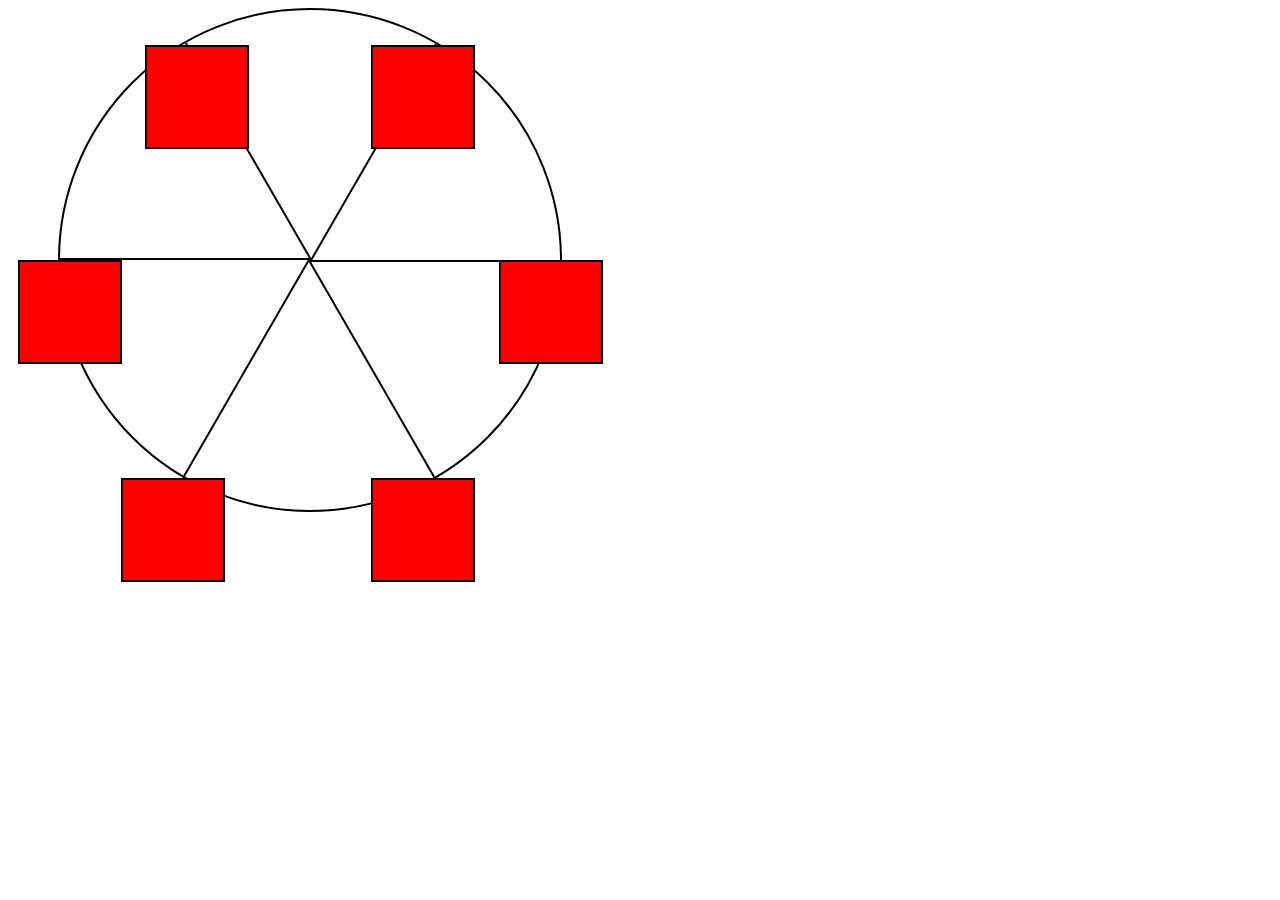
<file: learn-css-animation-by-building-a-ferris-wheel/index.html>
<!DOCTYPE html>
<html lang="en">
  <head>
    <meta charset="UTF-8">
    <title>Ferris Wheel</title>
    <link rel="stylesheet" href="./styles.css">
  </head>
  <body>
    <div class="wheel">
      <span class="line"></span>
      <span class="line"></span>
      <span class="line"></span>
      <span class="line"></span>
      <span class="line"></span>
      <span class="line"></span>

      <div class="cabin"></div>
      <div class="cabin"></div>
      <div class="cabin"></div>
      <div class="cabin"></div>
      <div class="cabin"></div>
      <div class="cabin"></div>
    </div>
  </body>
</html>
</file>
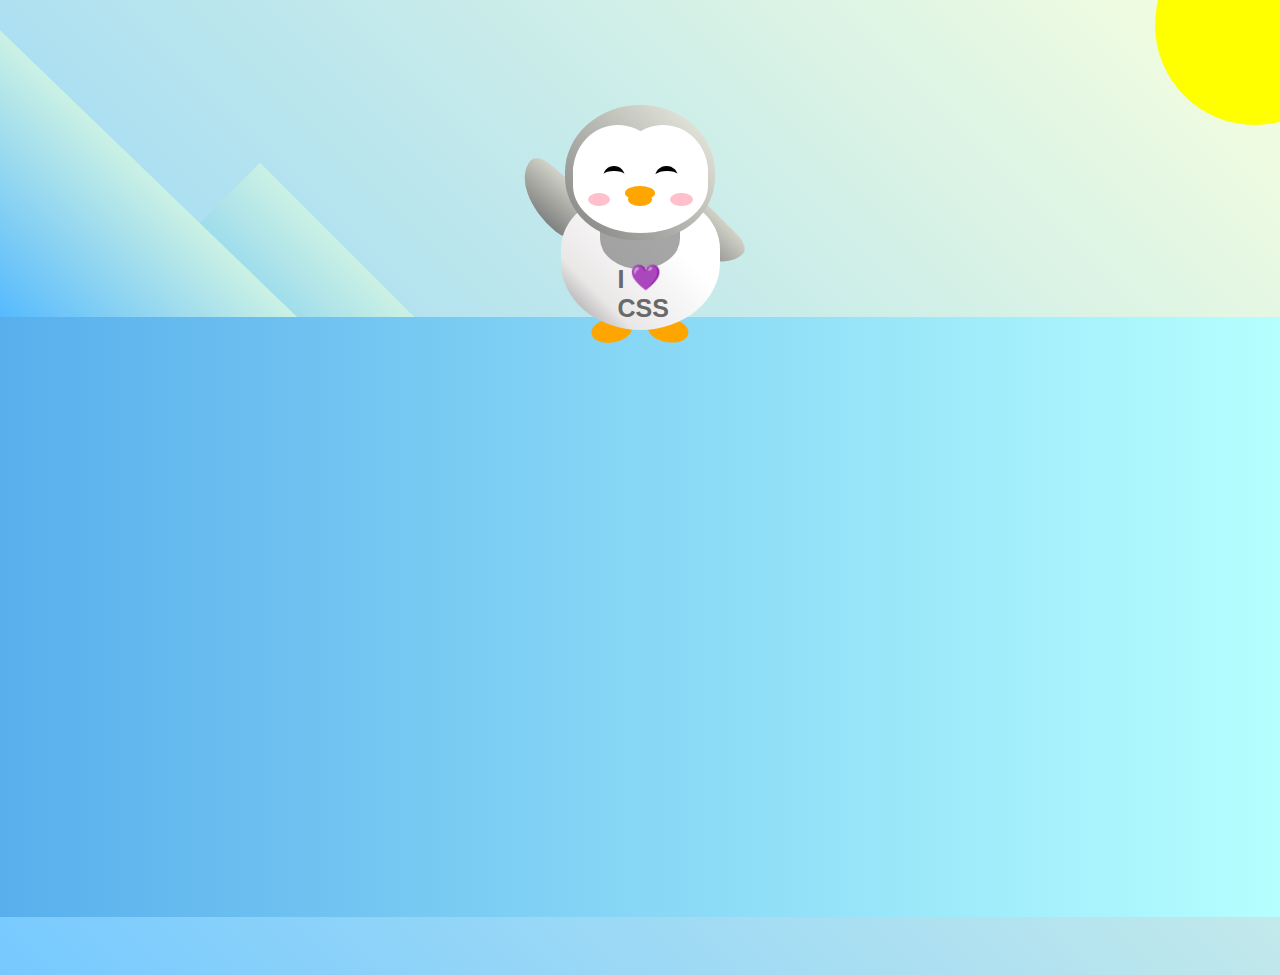
<file: learn-css-transforms-by-building-a-penguin/index.html>
<!DOCTYPE html>
<html lang="en">
  <head>
    <meta charset="UTF-8" />
    <link rel="stylesheet" href="./styles.css" />
    <title>Penguin</title>
    <meta name="viewport" content="width=device-width, initial-scale=1.0" />
  </head>

  <body>
    <div class="left-mountain"></div>
    <div class="back-mountain"></div>
    <div class="sun"></div>
    <div class="penguin">
      <div class="penguin-head">
        <div class="face left"></div>
        <div class="face right"></div>
        <div class="chin"></div>
        <div class="eye left">
          <div class="eye-lid"></div>
        </div>
        <div class="eye right">
          <div class="eye-lid"></div>
        </div>
        <div class="blush left"></div>
        <div class="blush right"></div>
        <div class="beak top"></div>
        <div class="beak bottom"></div>
      </div>
      <div class="shirt">
        <div>💜</div>
        <p>I CSS</p>
      </div> 
      <div class="penguin-body">
        <div class="arm left"></div>
        <div class="arm right"></div>
        <div class="foot left"></div>
        <div class="foot right"></div>
      </div>
    </div>

    <div class="ground"></div>
  </body>
</html>
</file>
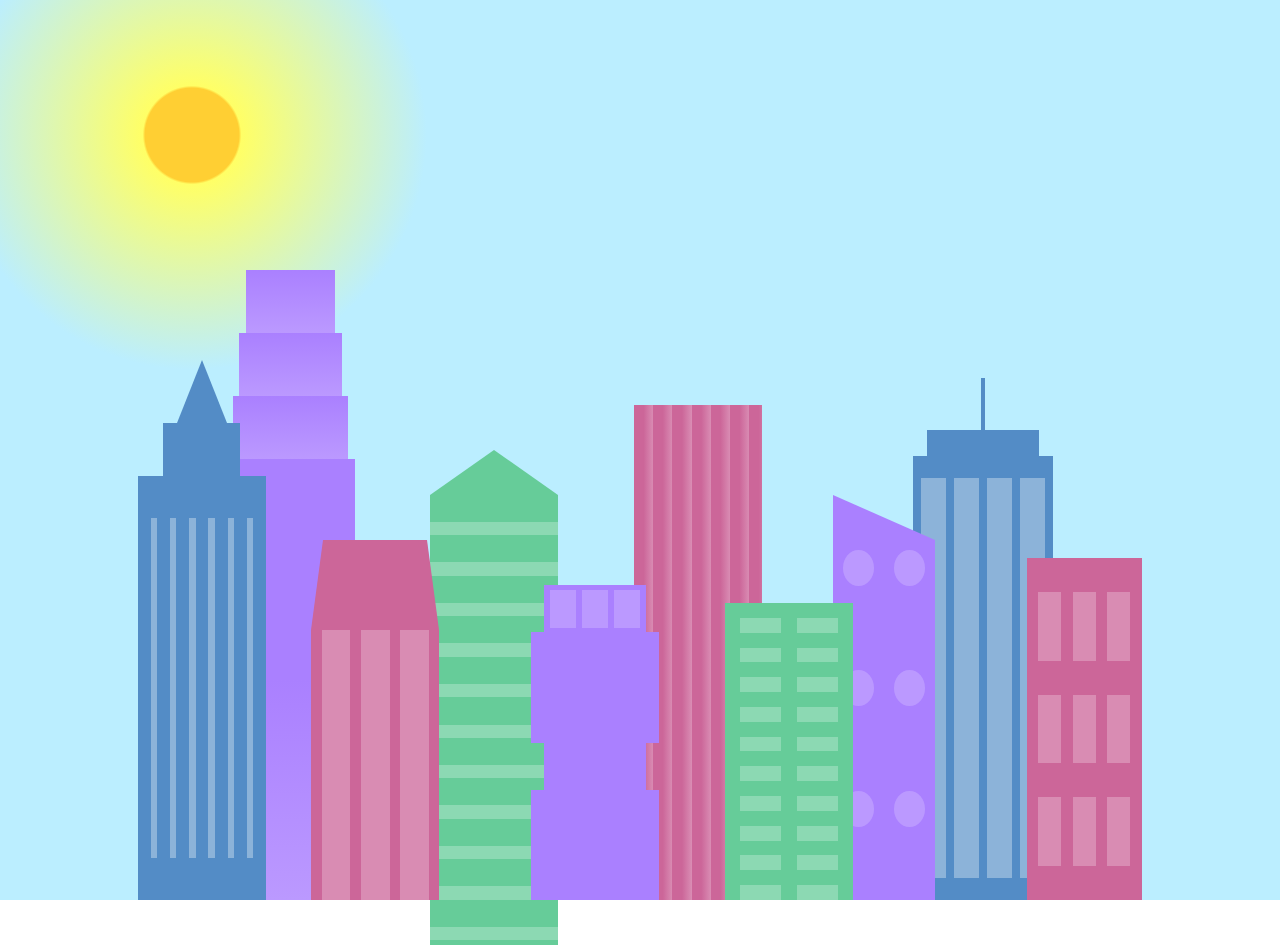
<file: learn-css-variables-by-building-a-city-skyline/index.html>
<!DOCTYPE html>
<html lang="en">    
  <head>
    <meta charset="UTF-8">
    <title>City Skyline</title>
    <link href="styles.css" rel="stylesheet" />   
  </head>

  <body>
    <div class="background-buildings sky">
      <div></div>
      <div></div>
      <div class="bb1 building-wrap">
        <div class="bb1a bb1-window"></div>
        <div class="bb1b bb1-window"></div>
        <div class="bb1c bb1-window"></div>
        <div class="bb1d"></div>
      </div>
      <div class="bb2">
        <div class="bb2a"></div>
        <div class="bb2b"></div>
      </div>
      <div class="bb3"></div>
      <div></div>
      <div class="bb4 building-wrap">
        <div class="bb4a"></div>
        <div class="bb4b"></div>
        <div class="bb4c window-wrap">
          <div class="bb4-window"></div>
          <div class="bb4-window"></div>
          <div class="bb4-window"></div>
          <div class="bb4-window"></div>
        </div>
      </div>
      <div></div>
      <div></div>
    </div>

    <div class="foreground-buildings">
      <div></div>
      <div></div>
      <div class="fb1 building-wrap">
        <div class="fb1a"></div>
        <div class="fb1b"></div>
        <div class="fb1c"></div>
      </div>
      <div class="fb2">
        <div class="fb2a"></div>
        <div class="fb2b window-wrap">
          <div class="fb2-window"></div>
          <div class="fb2-window"></div>
          <div class="fb2-window"></div>
        </div>
      </div>
      <div></div>
      <div class="fb3 building-wrap">
        <div class="fb3a window-wrap">
          <div class="fb3-window"></div>
          <div class="fb3-window"></div>
          <div class="fb3-window"></div>
        </div>
        <div class="fb3b"></div>
        <div class="fb3a"></div>
        <div class="fb3b"></div>
      </div>
      <div class="fb4">
        <div class="fb4a"></div>
        <div class="fb4b">
          <div class="fb4-window"></div>
          <div class="fb4-window"></div>
          <div class="fb4-window"></div>
          <div class="fb4-window"></div>
          <div class="fb4-window"></div>
          <div class="fb4-window"></div>
        </div>
      </div>
      <div class="fb5"></div>
      <div class="fb6"></div>
      <div></div>
      <div></div>
    </div>
  </body>
</html>
</file>
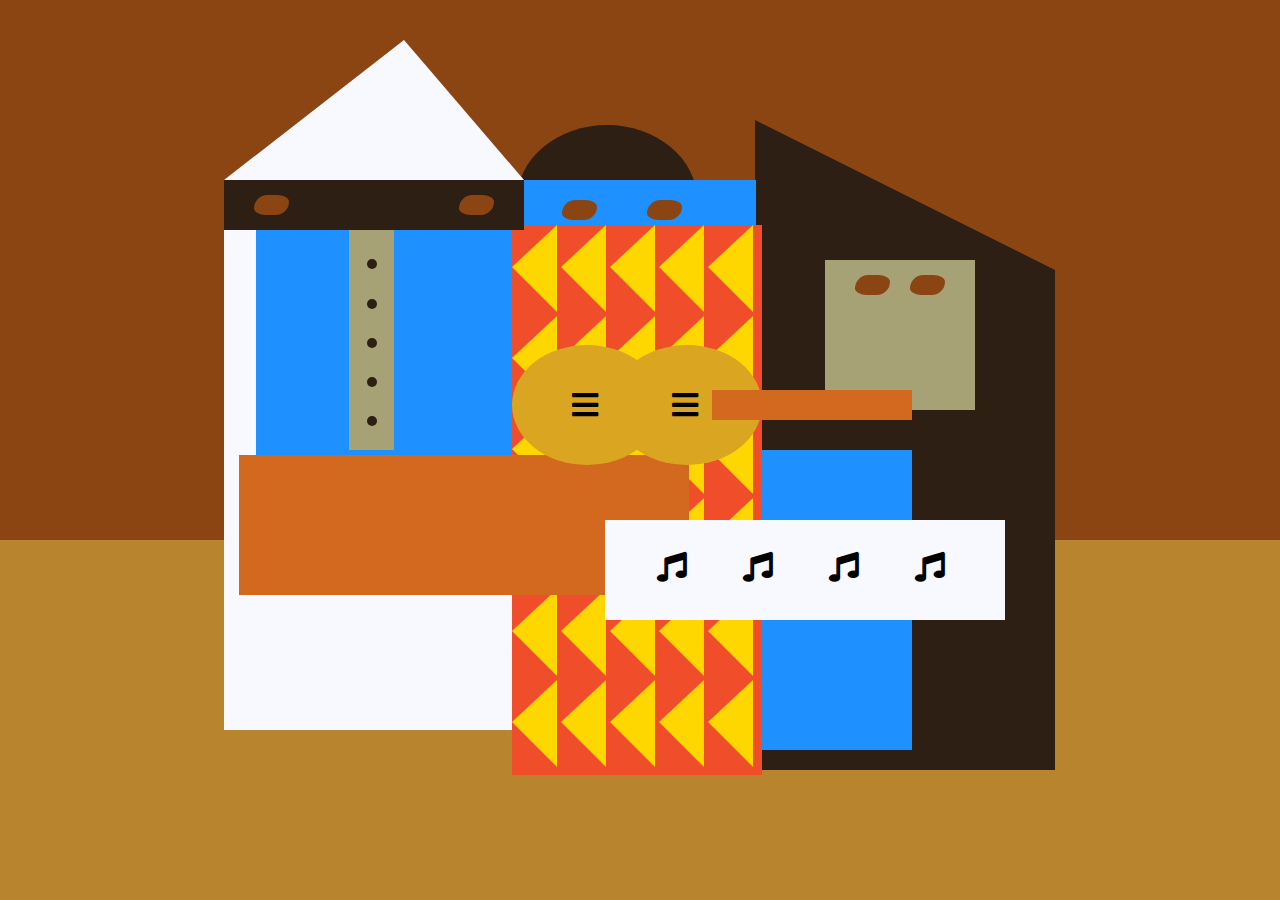
<file: learn-intermediate-css-by-building-a-picasso-paintin/index.html>
<!DOCTYPE html>
<html lang="en">
  <head>
    <meta charset="utf-8">
    <title>Picasso Painting</title>
    <link rel="stylesheet" href="./styles.css" />
    <link rel="stylesheet" href="https://use.fontawesome.com/releases/v5.8.2/css/all.css">
  </head>
  <body>
    <div id="back-wall"></div>
    <div class="characters">
      <div id="offwhite-character">
        <div id="white-hat"></div>
        <div id="black-mask">
          <div class="eyes left"></div>
          <div class="eyes right"></div>
        </div>
        <div id="gray-instrument">
          <div class="black-dot"></div>
          <div class="black-dot"></div>
          <div class="black-dot"></div>
          <div class="black-dot"></div>
          <div class="black-dot"></div>
        </div>
        <div id="tan-table"></div>
      </div>
      <div id="black-character">
        <div id="black-hat"></div>
        <div id="gray-mask">
          <div class="eyes left"></div>
          <div class="eyes right"></div>
        </div>
        <div id="white-paper">
          <i class="fas fa-music"></i>
          <i class="fas fa-music"></i>
          <i class="fas fa-music"></i>
          <i class="fas fa-music"></i>
        </div>
      </div>
      <div class="blue" id="blue-left"></div>
      <div class="blue" id="blue-right"></div>
      <div id="orange-character">
        <div id="black-round-hat"></div>
        <div id="eyes-div">
          <div class="eyes left"></div>
          <div class="eyes right"></div>
        </div>
        <div id="triangles">
          <div class="triangle"></div>
          <div class="triangle"></div>
          <div class="triangle"></div>
          <div class="triangle"></div>
          <div class="triangle"></div>
          <div class="triangle"></div>
          <div class="triangle"></div>
          <div class="triangle"></div>
          <div class="triangle"></div>
          <div class="triangle"></div>
          <div class="triangle"></div>
          <div class="triangle"></div>
          <div class="triangle"></div>
          <div class="triangle"></div>
          <div class="triangle"></div>
          <div class="triangle"></div>
          <div class="triangle"></div>
          <div class="triangle"></div>
          <div class="triangle"></div>
          <div class="triangle"></div>
          <div class="triangle"></div>
          <div class="triangle"></div>
          <div class="triangle"></div>
          <div class="triangle"></div>
          <div class="triangle"></div>
          <div class="triangle"></div>
          <div class="triangle"></div>
          <div class="triangle"></div>
          <div class="triangle"></div>
          <div class="triangle"></div>
        </div>
        <div id="guitar">
          <div class="guitar" id="guitar-left">
            <i class="fas fa-bars"></i>
          </div>
          <div class="guitar" id="guitar-right">
            <i class="fas fa-bars"></i>
          </div>
          <div id="guitar-neck"></div>
        </div>
      </div>
    </div>
  </body>
</html>
</file>
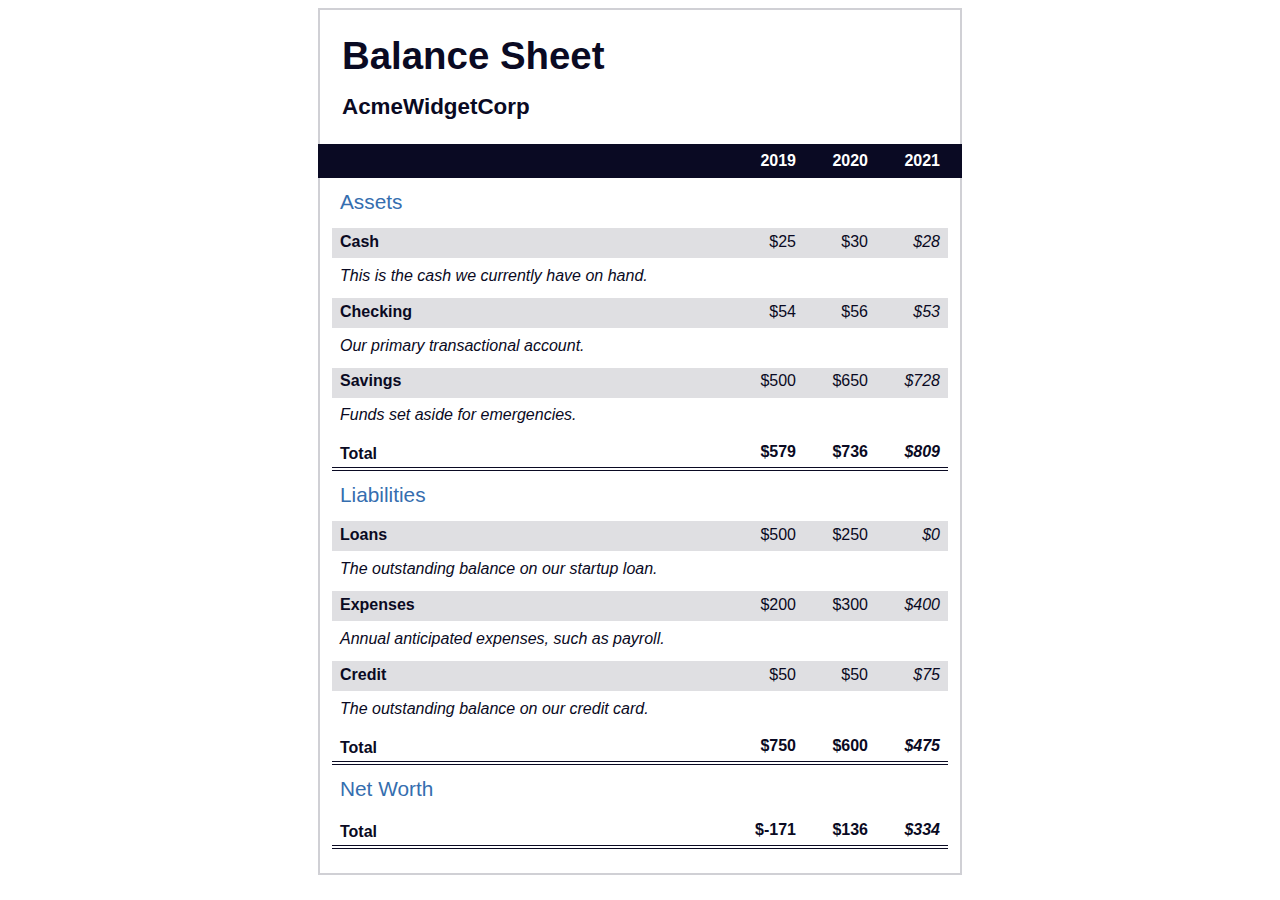
<file: learn-more-about-css-pseudo-selectors-by-building-a-balance-sheet/index.html>
<!DOCTYPE html>
<html lang="en">
  <head>
    <meta charset="UTF-8">
    <meta name="viewport" content="width=device-width, initial-scale=1.0">
    <title>Balance Sheet</title>
    <link rel="stylesheet" href="./styles.css">
  </head>
  <body>
    <main>
      <section>
        <h1>
          <span class="flex">
            <span>AcmeWidgetCorp</span>
            <span>Balance Sheet</span>
          </span>
        </h1>
        <div id="years" aria-hidden="true">
          <span class="year">2019</span>
          <span class="year">2020</span>
          <span class="year">2021</span>
        </div>
        <div class="table-wrap">
          <table>
            <caption>Assets</caption>
            <thead>
              <tr>
                <td></td>
                <th><span class="sr-only year">2019</span></th>
                <th><span class="sr-only year">2020</span></th>
                <th class="current"><span class="sr-only year">2021</span></th>
              </tr>
            </thead>
            <tbody>
              <tr class="data">
                <th>Cash <span class="description">This is the cash we currently have on hand.</span></th>
                <td>$25</td>
                <td>$30</td>
                <td class="current">$28</td>
              </tr>
              <tr class="data">
                <th>Checking <span class="description">Our primary transactional account.</span></th>
                <td>$54</td>
                <td>$56</td>
                <td class="current">$53</td>
              </tr>
              <tr class="data">
                <th>Savings <span class="description">Funds set aside for emergencies.</span></th>
                <td>$500</td>
                <td>$650</td>
                <td class="current">$728</td>
              </tr>
              <tr class="total">
                <th>Total <span class="sr-only">Assets</span></th>
                <td>$579</td>
                <td>$736</td>
                <td class="current">$809</td>
              </tr>
            </tbody>
          </table>
          <table>
            <caption>Liabilities</caption>
            <thead>
              <tr>
              <td></td>
              <th><span class="sr-only">2019</span></th>
              <th><span class="sr-only">2020</span></th>
              <th><span class="sr-only">2021</span></th>
              </tr>
            </thead>
            <tbody>
              <tr class="data">
                <th>Loans <span class="description">The outstanding balance on our startup loan.</span></th>
                <td>$500</td>
                <td>$250</td>
                <td class="current">$0</td>
              </tr>
              <tr class="data">
                <th>Expenses <span class="description">Annual anticipated expenses, such as payroll.</span></th>
                <td>$200</td>
                <td>$300</td>
                <td class="current">$400</td>
              </tr>
              <tr class="data">
                <th>Credit <span class="description">The outstanding balance on our credit card.</span></th>
                <td>$50</td>
                <td>$50</td>
                <td class="current">$75</td>
              </tr>
              <tr class="total">
                <th>Total <span class="sr-only">Liabilities</span></th>
                <td>$750</td>
                <td>$600</td>
                <td class="current">$475</td>
              </tr>
            </tbody>
          </table>
          <table>
            <caption>Net Worth</caption>
            <thead>
              <tr>
              <td></td>
              <th><span class="sr-only">2019</span></th>
              <th><span class="sr-only">2020</span></th>
              <th><span class="sr-only">2021</span></th>
              </tr>
            </thead>
            <tbody>
              <tr class="total">
                <th>Total <span class="sr-only">Net Worth</span></th>
                <td>$-171</td>
                <td>$136</td>
                <td class="current">$334</td>
              </tr>
            </tbody>
          </table>
        </div>
      </section>
    </main>
  </body>
</html>
</file>
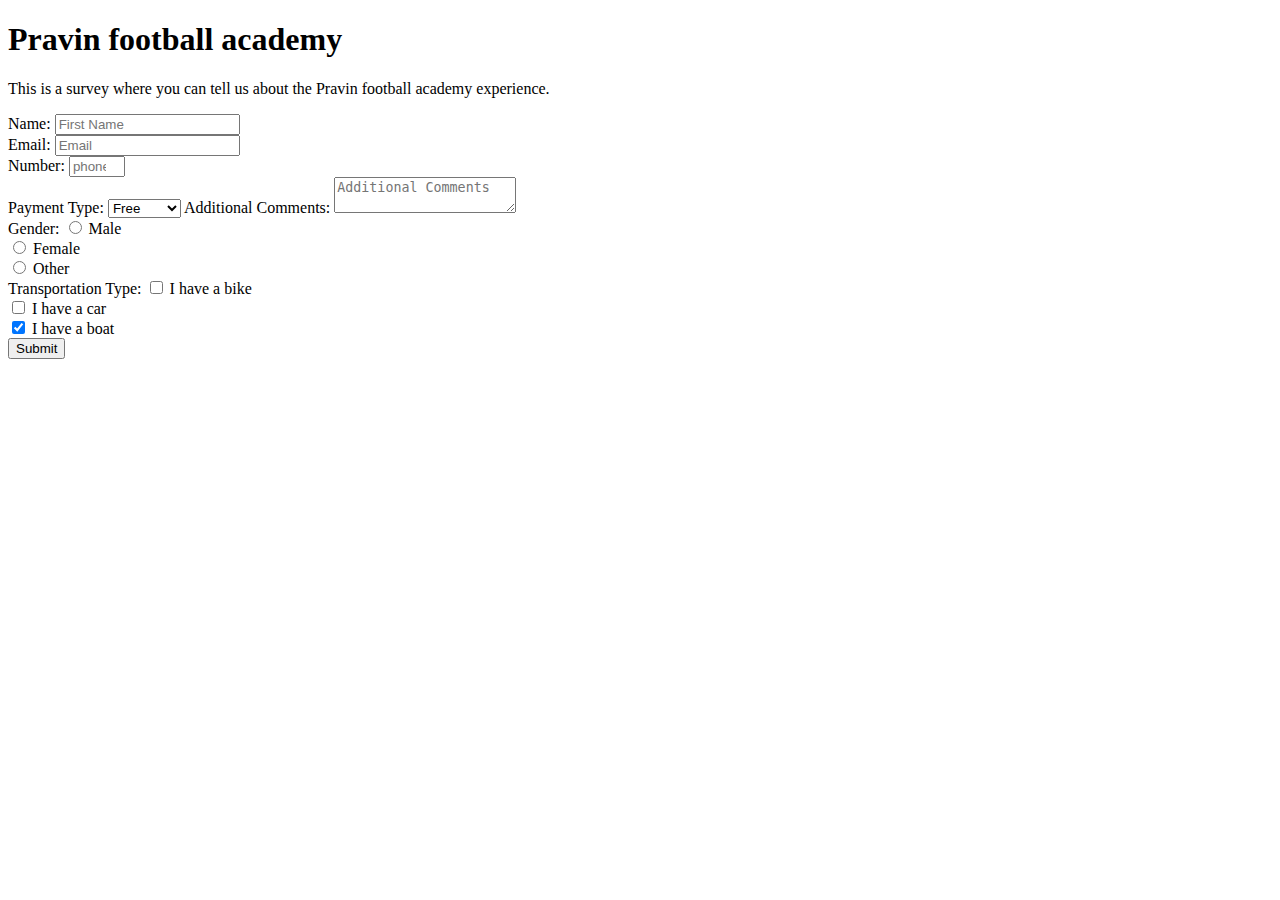
<file: Survey Form/Survey Form.html>
<!DOCTYPE html>
<html lang="en">
<head>
  <title>Registration Page</title>
</head>
<body>
  <script type="text/javascript" src="https://cdn.freecodecamp.org/testable-projects-fcc/v1/bundle.js"></script>
  
    <h1 id="title">Pravin football academy</h1>
    <p id="description">
      This is a survey where you can tell us about the Pravin football academy experience.
    </p>
    <form id="survey-form">
      <label id="name-label">Name:</label>
      <input type="text" name="name" id="name" required placeholder="First Name"><br>

      <label id="email-label">Email:</label>
      <input type="email" name="email" id="email" required placeholder="Email"><br>

      <label id="number-label">Number:</label>
      <input type="number" name="number" id="number" min="0" max="10" required placeholder="phone"><br>


      <label id="Payment">Payment Type:</label>
      <select id="dropdown" name="guitars">
        <option value="free">Free</option>
        <option value="monthly">Monthky</option>
        <option value="yearly">Yearly</option>
        <option value="other">Other</option>
      </select>

      <label id="additional-comments-label">Additional Comments:</label>
      <textarea placeholder="Additional Comments"></textarea><br>

      <div id="button-area">
        <label id="gender-label">Gender:</label>
        <input type="radio" class="radio-inline" name="gender" value="male"> Male<br>
        <input type="radio" class="radio-inline" name="gender" value="female"> Female<br>
        <input type="radio" class="radio-inline" name="gender" value="other"> Other
      </div>
      <div id="button-area">
        <label id="transportation-type-label">Transportation Type:</label>
        <input type="checkbox" name="vehicle1" value="Bike"> I have a bike<br>
        <input type="checkbox" name="vehicle2" value="Car"> I have a car<br>
        <input type="checkbox" name="vehicle3" value="Boat" checked> I have a boat<br>
      </div>

      <input type="submit" id="submit">
  </form>
  </body>
</html>
</file>
<file: learn-css-animation-by-building-a-ferris-wheel/styles.css>
.wheel {
  border: 2px solid black;
  border-radius: 50%;
  margin-left: 50px;
  position: absolute;
  height: 55vw;
  width: 55vw;
  max-width: 500px;
  max-height: 500px;
  animation-name: wheel;
  animation-duration: 10s;
  animation-iteration-count: infinite;
  animation-timing-function: linear;
}

.line {
  background-color: black;
  width: 50%;
  height: 2px;
  position: absolute;
  top: 50%;
  left: 50%;
  transform-origin: 0% 0%;
}

.line:nth-of-type(2) {
  transform: rotate(60deg);
}
.line:nth-of-type(3) {
  transform: rotate(120deg);
}
.line:nth-of-type(4) {
  transform: rotate(180deg);
}
.line:nth-of-type(5) {
  transform: rotate(240deg);
}
.line:nth-of-type(6) {
  transform: rotate(300deg);
}

.cabin {
  background-color: red;
  width: 20%;
  height: 20%;
  position: absolute;
  border: 2px solid;
  transform-origin: 50% 0%;
  animation: cabins 10s ease-in-out infinite;
}

.cabin:nth-of-type(1) {
  right: -8.5%;
  top: 50%;
}
.cabin:nth-of-type(2) {
  right: 17%;
  top: 93.5%;
}
.cabin:nth-of-type(3) {
  right: 67%;
  top: 93.5%;
}
.cabin:nth-of-type(4) {
  left: -8.5%;
  top: 50%;
}
.cabin:nth-of-type(5) {
  left: 17%;
  top: 7%;
}
.cabin:nth-of-type(6) {
  right: 17%;
  top: 7%;
}

@keyframes wheel {
   0% {
     transform: rotate(0deg);
   }
   100% {
     transform: rotate(360deg);
   }
}
@keyframes cabins {
  0% {
    transform: rotate(0deg);
  }
  25% {
    background-color: yellow;
  }
  50% {
    background-color: purple;
  }
  75%{
    background-color:yellow;
  }
  100% {
    transform: rotate(-360deg);
  }
}
</file>
<file: learn-css-transforms-by-building-a-penguin/styles.css>
:root {
  --penguin-face: white;
  --penguin-picorna: orange;
  --penguin-skin: gray;
}

body {
  background: linear-gradient(45deg, rgb(118, 201, 255), rgb(247, 255, 222));
  margin: 0;
  padding: 0;
  width: 100%;
  height: 100vh;
  overflow: clip;
}

.left-mountain {
  width: 300px;
  height: 300px;
  background: linear-gradient(rgb(203, 241, 228), rgb(80, 183, 255));
  position: absolute;
  transform: skew(0deg, 44deg);
  z-index: 2;
  margin-top: 100px;
}

.back-mountain {
  width: 300px;
  height: 300px;
  background: linear-gradient(rgb(203, 241, 228), rgb(47, 170, 255));
  position: absolute;
  z-index: 1;
  transform: rotate(45deg);
  left: 110px;
  top: 225px;
}

.sun {
  width: 200px;
  height: 200px;
  background-color: yellow;
  position: absolute;
  border-radius: 50%;
  top: -75px;
  right: -75px;
}

.penguin {
  width: 300px;
  height: 300px;
  margin: auto;
  margin-top: 75px;
  z-index: 4;
  position: relative;
  transition: transform 1s ease-in-out 0ms;
}

.penguin * {
  position: absolute;
}

.penguin:active {
  transform: scale(1.5);
  cursor: not-allowed;
}

.penguin-head {
  width: 50%;
	height: 45%;
  background: linear-gradient(
    45deg,
		var(--penguin-skin),
		rgb(239, 240, 228)
	);
	border-radius: 70% 70% 65% 65%;
  top: 10%;
  left: 25%;
  z-index: 1;
}

.face {
  width: 60%;
  height: 70%;
  background-color: var(--penguin-face);
  border-radius: 70% 70% 60% 60%;
  top: 15%;
}

.face.left {
  left: 5%;
}

.face.right {
  right: 5%;
}

.chin {
  width: 90%;
  height: 70%;
  background-color: var(--penguin-face);
  top: 25%;
  left: 5%;
  border-radius: 70% 70% 100% 100%;
}

.eye {
  width: 15%;
  height: 17%;
  background-color: black;
  top: 45%;
  border-radius: 50%;
}

.eye.left {
  left: 25%;
}

.eye.right {
  right: 25%;
}

.eye-lid {
  width: 150%;
  height: 100%;
  background-color: var(--penguin-face);
  top: 25%;
  left: -23%;
  border-radius: 50%;
}

.blush {
  width: 15%;
  height: 10%;
  background-color: pink;
  top: 65%;
  border-radius: 50%;
}

.blush.left {
  left: 15%;
}

.blush.right {
  right: 15%;
}

.beak {
  height: 10%;
  background-color: var(--penguin-picorna);
  border-radius: 50%;
}

.beak.top {
  width: 20%;
	top: 60%;
	left: 40%;
}

.beak.bottom {
  width: 16%;
  top: 65%;
  left: 42%;
}

.shirt {
  font: bold 25px Helvetica, sans-serif;
  top: 165px;
  left: 127.5px;
  z-index: 1;
  color: #6a6969;
}

.shirt div {
  font-weight:  initial;
  top: 22.5px;
  left: 12px;
}

.penguin-body {
  width: 53%;
  height: 45%;
  background: linear-gradient(
    45deg,
		rgb(134, 133, 133) 0%,
		rgb(234, 231, 231) 25%,
		white 67%
	);
  border-radius: 80% 80% 100% 100%;
  top: 40%;
  left: 23.5%;
}

.penguin-body::before {
  content: "";
  position: absolute;
  width: 50%;
  height: 45%;
  background-color: var(--penguin-skin);
  top: 10%;
  left: 25%;
  border-radius: 0% 0% 100% 100%;
  opacity: 70%;
}

.arm {
  width: 30%;
  height: 60%;
  background: linear-gradient(
    90deg,
    var(--penguin-skin),
    rgb(209, 210, 199)
  );
  border-radius: 30% 30% 30% 120%;
  z-index: -1;
}

.arm.left {
  top: 35%;
  left: 5%;
  transform-origin: top left; 
  transform: rotate(130deg) scaleX(-1);
  animation: 3s linear infinite wave;
}

.arm.right {
  top: 0%;
  right: -5%;
  transform: rotate(-45deg);
}

@keyframes wave {
  10% {
    transform: rotate(110deg) scaleX(-1);
  }
  20% {
    transform: rotate(130deg) scaleX(-1);
  }
  30% {
    transform: rotate(110deg) scaleX(-1);
  }
  40% {
    transform: rotate(130deg) scaleX(-1);
  }
}

.foot {
  width:  15%;
  height: 30%;
  background-color: var(--penguin-picorna);
  top: 85%;
  border-radius: 50%;
  z-index: -1;
}

.foot.left {
  left: 25%;
  transform: rotate(80deg);
}

.foot.right {
  right: 25%;
  transform: rotate(-80deg);
}
.ground {
  width: 100vw;
  height: calc(100vh - 300px);
  background: linear-gradient(90deg, rgb(88, 175, 236), rgb(182, 255, 255));
  z-index: 3;
  position: absolute;
  margin-top: -58px;
}
</file>
<file: learn-css-variables-by-building-a-city-skyline/styles.css>
:root {
  --building-color1: #aa80ff;
  --building-color2: #66cc99;
  --building-color3: #cc6699;
  --building-color4: #538cc6;
  --window-color1: #bb99ff;
  --window-color2: #8cd9b3;
  --window-color3: #d98cb3;
  --window-color4: #8cb3d9;
}

* {
  box-sizing: border-box;
}

body {
  height: 100vh;
  margin: 0;
  overflow: hidden;
}

.background-buildings, .foreground-buildings {
  width: 100%;
  height: 100%;
  display: flex;
  align-items: flex-end;
  justify-content: space-evenly;
  position: absolute;
  top: 0;
}

.building-wrap {
  display: flex;
  flex-direction: column;
  align-items: center;
}

.window-wrap {
  display: flex;
  align-items: center;
  justify-content: space-evenly;
}

.sky {
  background: radial-gradient(
      closest-corner circle at 15% 15%,
      #ffcf33,
      #ffcf33 20%,
      #ffff66 21%,
      #bbeeff 100%
    );
}

/* BACKGROUND BUILDINGS - "bb" stands for "background building" */
.bb1 {
  width: 10%;
  height: 70%;
}

.bb1a {
  width: 70%;
}
  
.bb1b {
  width: 80%;
}
  
.bb1c {
  width: 90%;
}

.bb1d {
  width: 100%;
  height: 70%;
  background: linear-gradient(
      var(--building-color1) 50%,
      var(--window-color1)
    );
}

.bb1-window {
  height: 10%;
  background: linear-gradient(
      var(--building-color1),
      var(--window-color1)
    );
}

.bb2 {
  width: 10%;
  height: 50%;
}

.bb2a {
  border-bottom: 5vh solid var(--building-color2);
  border-left: 5vw solid transparent;
  border-right: 5vw solid transparent;
}

.bb2b {
  width: 100%;
  height: 100%;
  background: repeating-linear-gradient(
      var(--building-color2),
      var(--building-color2) 6%,
      var(--window-color2) 6%,
      var(--window-color2) 9%
    );
}

.bb3 {
  width: 10%;
  height: 55%;
  background: repeating-linear-gradient(
      90deg,
      var(--building-color3),
      var(--building-color3),
      var(--window-color3) 15%
    );
}

.bb4 {
  width: 11%;
  height: 58%;
}

.bb4a {
  width: 3%;
  height: 10%;
  background-color: var(--building-color4);
}

.bb4b {
  width: 80%;
  height: 5%;
  background-color: var(--building-color4);
}
  
.bb4c {
  width: 100%;
  height: 85%;
  background-color: var(--building-color4);
}

.bb4-window {
  width: 18%;
  height: 90%;
  background-color: var(--window-color4);
}

/* FOREGROUND BUILDINGS - "fb" stands for "foreground building" */
.fb1 {
  width: 10%;
  height: 60%;
}

.fb1a {
  border-bottom: 7vh solid var(--building-color4);
  border-left: 2vw solid transparent;
  border-right: 2vw solid transparent;
}

.fb1b {
  width: 60%;
  height: 10%;
  background-color: var(--building-color4);
}
  
.fb1c {
  width: 100%;
  height: 80%;
  background: repeating-linear-gradient(
      90deg,
      var(--building-color4),
      var(--building-color4) 10%,
      transparent 10%,
      transparent 15%
    ),
    repeating-linear-gradient(
      var(--building-color4),
      var(--building-color4) 10%,
      var(--window-color4) 10%,
      var(--window-color4) 90%
    );
}

.fb2 {
  width: 10%;
  height: 40%;
}

.fb2a {
  width: 100%;
  border-bottom: 10vh solid var(--building-color3);
  border-left: 1vw solid transparent;
  border-right: 1vw solid transparent;
}

.fb2b {
  width: 100%;
  height: 75%;
  background-color: var(--building-color3);
}

.fb2-window {
  width: 22%;
  height: 100%;
  background-color: var(--window-color3);
}

.fb3 {
  width: 10%;
  height: 35%;
}
  
.fb3a {
  width: 80%;
  height: 15%;
  background-color: var(--building-color1);
}
  
.fb3b {
  width: 100%;
  height: 35%;
  background-color: var(--building-color1);
}

.fb3-window {
  width: 25%;
  height: 80%;
  background-color: var(--window-color1);
}

.fb4 {
  width: 8%;
  height: 45%;
  position: relative;
  left: 10%;
}

.fb4a {
  border-top: 5vh solid transparent;
  border-left: 8vw solid var(--building-color1);
}

.fb4b {
  width: 100%;
  height: 89%;
  background-color: var(--building-color1);
  display: flex;
  flex-wrap: wrap;
}

.fb4-window {
  width: 30%;
  height: 10%;
  border-radius: 50%;
  background-color: var(--window-color1);
  margin: 10%;
}

.fb5 {
  width: 10%;
  height: 33%;
  position: relative;
  right: 10%;
  background: repeating-linear-gradient(
      var(--building-color2),
      var(--building-color2) 5%,
      transparent 5%,
      transparent 10%
    ),
    repeating-linear-gradient(
      90deg,
      var(--building-color2),
      var(--building-color2) 12%,
      var(--window-color2) 12%,
      var(--window-color2) 44%
    );
}

.fb6 {
  width: 9%;
  height: 38%;
  background: repeating-linear-gradient(
      90deg,
      var(--building-color3),
      var(--building-color3) 10%,
      transparent 10%,
      transparent 30%
    ),
    repeating-linear-gradient(
      var(--building-color3),
      var(--building-color3) 10%,
      var(--window-color3) 10%,
      var(--window-color3) 30%
    );
}

@media (max-width: 1000px) {
  :root {
    --window-color1: #777;
    --window-color2: #777;
    --window-color3: #777;
    --window-color4: #777;
  }
  .sky {
    background: radial-gradient(
        closest-corner circle at 15% 15%,
        #ccc,
        #ccc 20%,
        #445 21%,
        #223 100%
      );
  }
}
</file>
<file: learn-intermediate-css-by-building-a-picasso-paintin/styles.css>
body {
  background-color: rgb(184, 132, 46);
}

#back-wall {
  background-color: #8B4513;
  width: 100%;
  height: 60%;
  position: absolute;
  top: 0;
  left: 0;
  z-index: -1;
}

#offwhite-character {
  width: 300px;
  height: 550px;
  background-color: GhostWhite;
  position: absolute;
  top: 20%;
  left: 17.5%;
}

#white-hat {
  width: 0;
  height: 0;
  border-style: solid;
  border-width: 0 120px 140px 180px;
  border-top-color: transparent;
  border-right-color: transparent;
  border-bottom-color: GhostWhite;
  border-left-color: transparent;
  position: absolute;
  top: -140px;
  left: 0;
}

#black-mask {
  width: 100%;
  height: 50px;
  background-color: rgb(45, 31, 19);
  position: absolute;
  top: 0;
  left: 0;
  z-index: 1;
}

#gray-instrument {
  width: 15%;
  height: 40%;
  background-color: rgb(167, 162, 117);
  position: absolute;
  top: 50px;
  left: 125px;
  z-index: 1;
}

.black-dot {
  width: 10px;
  height: 10px;
  background-color: rgb(45, 31, 19);
  border-radius: 50%;
  display: block;
  margin: auto;
  margin-top: 65%;
}

#tan-table {
  width: 450px;
  height: 140px;
  background-color: #D2691E;
  position: absolute;
  top: 275px;
  left: 15px;
  z-index: 1;
}

#black-character {
  width: 300px;
  height: 500px;
  background-color: rgb(45, 31, 19);
  position: absolute;
  top: 30%;
  left: 59%;
}

#black-hat {
  width: 0;
  height: 0;
  border-style: solid;
  border-width: 150px 0 0 300px;
  border-top-color: transparent;
  border-right-color: transparent;
  border-bottom-color: transparent;
  border-left-color: rgb(45, 31, 19);
  position: absolute;
  top: -150px;
  left: 0;
}

#gray-mask {
  width: 150px;
  height: 150px;
  background-color: rgb(167, 162, 117);
  position: absolute;
  top: -10px;
  left: 70px;
}

#white-paper {
  width: 400px;
  height: 100px;
  background-color: GhostWhite;
  position: absolute;
  top: 250px;
  left: -150px;
  z-index: 1;
}

.fa-music {
  display: inline-block;
  margin-top: 8%;
  margin-left: 13%;
}

.blue {
  background-color: #1E90FF;
}

#blue-left {
  width: 500px;
  height: 300px;
  position: absolute;
  top: 20%;
  left: 20%;
}

#blue-right {
  width: 400px;
  height: 300px;
  position: absolute;
  top: 50%;
  left: 40%;
}

#orange-character {
  width: 250px;
  height: 550px;
  background-color: rgb(240, 78, 42);
  position: absolute;
  top: 25%;
  left: 40%;
}

#black-round-hat {
  width: 180px;
  height: 150px;
  background-color: rgb(45, 31, 19);
  border-radius: 50%;
  position: absolute;
  top: -100px;
  left: 5px;
  z-index: -1;
}

#eyes-div {
  width: 180px;
  height: 50px;
  position: absolute;
  top: -40px;
  left: 20px;
  z-index: 3;
}

#triangles {
  width: 250px;
  height: 550px;
}

.triangle {
  width: 0;
  height: 0;
  border-style: solid;
  border-width: 42px 45px 45px 0;
  border-top-color: transparent;
  border-right-color: Gold; /* yellow */
  border-bottom-color: transparent;
  border-left-color: transparent;
  display: inline-block;
}

#guitar {
  width: 100%;
  height: 100px;
  position: absolute;
  top: 120px;
  left: 0px;
  z-index: 3;
}

.guitar {
  width: 150px;
  height: 120px;
  background-color: Goldenrod;
  border-radius: 50%;
}

#guitar-left {
  position: absolute;
  left: 0px;
}

#guitar-right {
  position: absolute;
  left: 100px;
}

.fa-bars {
  display: block;
  margin-top: 30%;
  margin-left: 40%;
}

#guitar-neck {
  width: 200px;
  height: 30px;
  background-color: #D2691E;
  position: absolute;
  top: 45px;
  left: 200px;
  z-index: 3;
}

.eyes {
  width: 35px;
  height: 20px;
  background-color: #8B4513;
  border-radius: 20px 50%;
}

.right {
  position: absolute;
  top: 15px;
  right: 30px;
}

.left {
  position: absolute;
  top: 15px;
  left: 30px;
}

.fas{
  font-size:30px;
}
</file>
<file: learn-more-about-css-pseudo-selectors-by-building-a-balance-sheet/styles.css>
span[class~="sr-only"] {
  border: 0 !important;
  clip: rect(1px, 1px, 1px, 1px) !important;
  clip-path: inset(50%) !important;
  -webkit-clip-path: inset(50%) !important;
  height: 1px !important;
  width: 1px !important;
  position: absolute !important;
  overflow: hidden !important;
  white-space: nowrap !important;
  padding: 0 !important;
  margin: -1px !important;
}

html {
  box-sizing: border-box;
}

body {
  font-family: sans-serif;
  color: #0a0a23;
}

h1 {
  max-width: 37.25rem;
  margin: 0 auto;
  padding: 1.5rem 1.25rem;
}

h1 .flex {
  display: flex;
  flex-direction: column-reverse;
  gap: 1rem;
}

h1 .flex span:first-of-type {
  font-size: 0.7em;
}

h1 .flex span:last-of-type {
  font-size: 1.2em;
}

section {
  max-width: 40rem;
  margin: 0 auto;
  border: 2px solid #d0d0d5;
}

#years {
  display: flex;
  justify-content: flex-end;
  position: sticky;
  top: 0;
  background: #0a0a23;
  color: #fff;
  z-index: 999;
  padding: 0.5rem calc(1.25rem + 2px) 0.5rem 0;
  margin: 0 -2px;
}

#years span[class] {
  font-weight: bold;
  width: 4.5rem;
  text-align: right;
}

.table-wrap {
  padding: 0 0.75rem 1.5rem 0.75rem;
}

table {
  border-collapse: collapse;
  border: 0;
  width: 100%;
  position: relative;
  margin-top: 3rem;
}

table caption {
  color: #356eaf;
  font-size: 1.3em;
  font-weight: normal;
  position: absolute;
  top: -2.25rem;
  left: 0.5rem;
}

tbody td {
  width: 100vw;
  min-width: 4rem;
  max-width: 4rem;
}

tbody th {
  width: calc(100% - 12rem);
}

tr[class="total"] {
  border-bottom: 4px double #0a0a23;
  font-weight: bold;
}

tr[class="total"] th {
  text-align: left;
  padding: 0.5rem 0 0.25rem 0.5rem;
}

tr.total td {
  text-align: right;
  padding: 0 0.25rem;
}

tr.total td:nth-of-type(3) {
  padding-right: 0.5rem;
}

tr.total:hover {
  background-color: #99c9ff;
}

td.current {
  font-style: italic;
}

tr.data {
  background-image: linear-gradient(to bottom, #dfdfe2 1.845rem, white 1.845rem);
}

tr.data th {
  text-align: left;
  padding-top: 0.3rem;
  padding-left: 0.5rem;
}

tr.data th .description {
  display: block;
  font-weight: normal;
  font-style: italic;
  padding: 1rem 0 0.75rem;
  margin-right: -13.5rem;
}

tr.data td {
  vertical-align: top;
  padding: 0.3rem 0.25rem 0;
  text-align: right;
}
tr.data td:last-of-type{
  padding-right:0.5rem;
}
</file>
